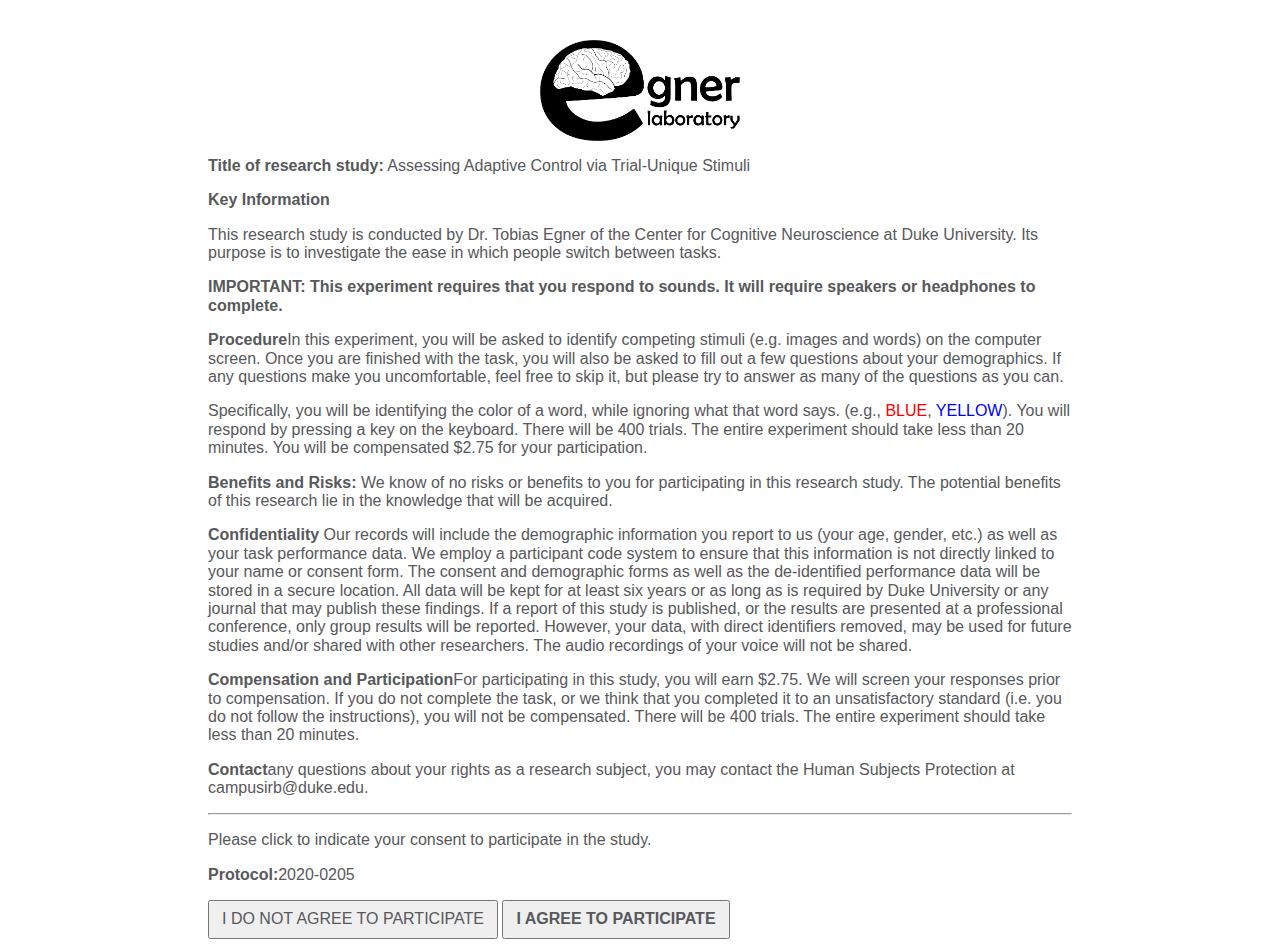
<file: index.html>
<!DOCTYPE html>
<html dir="ltr" lang="en-US">

<head>

    <meta http-equiv="content-type" content="text/html; charset=utf-8" />
    <meta name="N.P. Brosowsky" content="Typing Game" />
    <meta name="viewport" content="width=device-width, initial-scale=1" />

    <!-- Stylesheets
	============================================= -->
    <link rel="stylesheet" href="css/tachyons.min.css" type="text/css" />
    <link rel="stylesheet" href="css/index-style.css" type="text/css" />

    <!--- Javascript on page load
	============================================= -->
    <script type="text/javascript">

    </script>
    <!-- Document Title
	============================================= -->
    <title>Typing Game</title>

</head>

<body>
    <noscript>
        <p>Javascript has been disabled in your browser.</p>
        <p>In order to complete this study, you must enable JavaScript.</p>
        <p>Here are <a href="https://www.enable-javascript.com/">instructions on how to enable JavaScript in your web browser</a>.</p>
    </noscript>
    <header id='mal-header'>
        <img id='mal-logo' src='images/logo3.png' style="width: 200px" alt='logo for mind at large lab' />
    </header>

    <div id='info-consent-letter' style="width: 80%; margin: auto">
        <p><b>Title of research study:</b> Assessing Adaptive Control via Trial-Unique Stimuli</p>
        <p><b>Key Information</b></p>
        <p>This research study is conducted by Dr. Tobias Egner of the Center for Cognitive Neuroscience at Duke University. Its purpose is to investigate the ease in which people switch between tasks. </p>
        <p><strong>IMPORTANT: This experiment requires that you respond to sounds. It will require speakers or headphones to complete.</strong></p>
        
        <p><b>Procedure</b>In this experiment, you will be asked to identify competing stimuli (e.g. images and words) on the computer screen. Once you are finished with the task, you will also be asked to fill out a few questions about your demographics. If any questions make you uncomfortable, feel free to skip it, but please try to answer as many of the questions as you can.</p>
        
        <p>Specifically, you will be identifying the color of a word, while ignoring what that word says. (e.g., <span style="color:red">BLUE</span>, <span style="color:blue">YELLOW</span>). You will respond by pressing a key on the keyboard.  There will be 400 trials. The entire experiment should take less than 20 minutes. You will be compensated $2.75 for your participation.</p>

        <p><b>Benefits and Risks:</b> We know of no risks or benefits to you for participating in this research study. The potential benefits of this research lie in the knowledge that will be acquired. </p>
        
        <p><b>Confidentiality</b> Our records will include the demographic information you report to us (your age, gender, etc.) as well as your task performance data. We employ a participant code system to ensure that this information is not directly linked to your name or consent form. The consent and demographic forms as well as the de-identified performance data will be stored in a secure location. All data will be kept for at least six years or as long as is required by Duke University or any journal that may publish these findings. If a report of this study is published, or the results are presented at a professional conference, only group results will be reported. However, your data, with direct identifiers removed, may be used for future studies and/or shared with other researchers. The audio recordings of your voice will not be shared.</p>
        
        <p><b>Compensation and Participation</b>For participating in this study, you will earn $2.75. We will screen your responses prior to compensation. If you do not complete the task, or we think that you completed it to an unsatisfactory standard (i.e. you do not follow the instructions), you will not be compensated. There will be 400 trials. The entire experiment should take less than 20 minutes.</p>
        
        <p><b>Contact</b>any questions about your rights as a research subject, you may contact the Human Subjects Protection at campusirb@duke.edu.</p>
        <hr>
        <p>Please click to indicate your consent to participate in the study.</p>
        <p><b>Protocol:</b>2020-0205</p>
        
        
    <div id='decline-to-participate'>
        <p>You have declined to participate at this time.</p>
        <p>If you change your mind, simply reload this webpage.</p>
    </div>
    <button id='no-consent-btn' class='consent-btn' style="display: inline; visibility: visible">I do not agree to participate</button>
    <button id='yes-consent-btn' class='consent-btn' style="display: inline; visibility: visible"><b>I agree to participate</b></button>

    </div>

    <!-- Javascript before page load
    ============================================== -->

    <!-- custom JS -->
    <script>
        document.querySelector("#info-consent-letter").style.display = "block"
        document.querySelector("#info-consent-letter").style.visibility = "visible"


        document.querySelector("#no-consent-btn").addEventListener("click",
            function() {
                document.querySelector("#info-consent-letter").style.display = "none";
                document.querySelector("#decline-to-participate").style.display = "block";
                document.querySelector("#decline-to-participate").style.visibility = "visible";
                document.querySelector("#no-consent-btn").style.display = "none";
                document.querySelector("#yes-consent-btn").style.display = "none";
            });


        document.querySelector("#yes-consent-btn").addEventListener("click", function() {
            window.open("task.html?" + window.location.search.slice(1) , "_self");
        });

      

    </script>
</body>
</file>
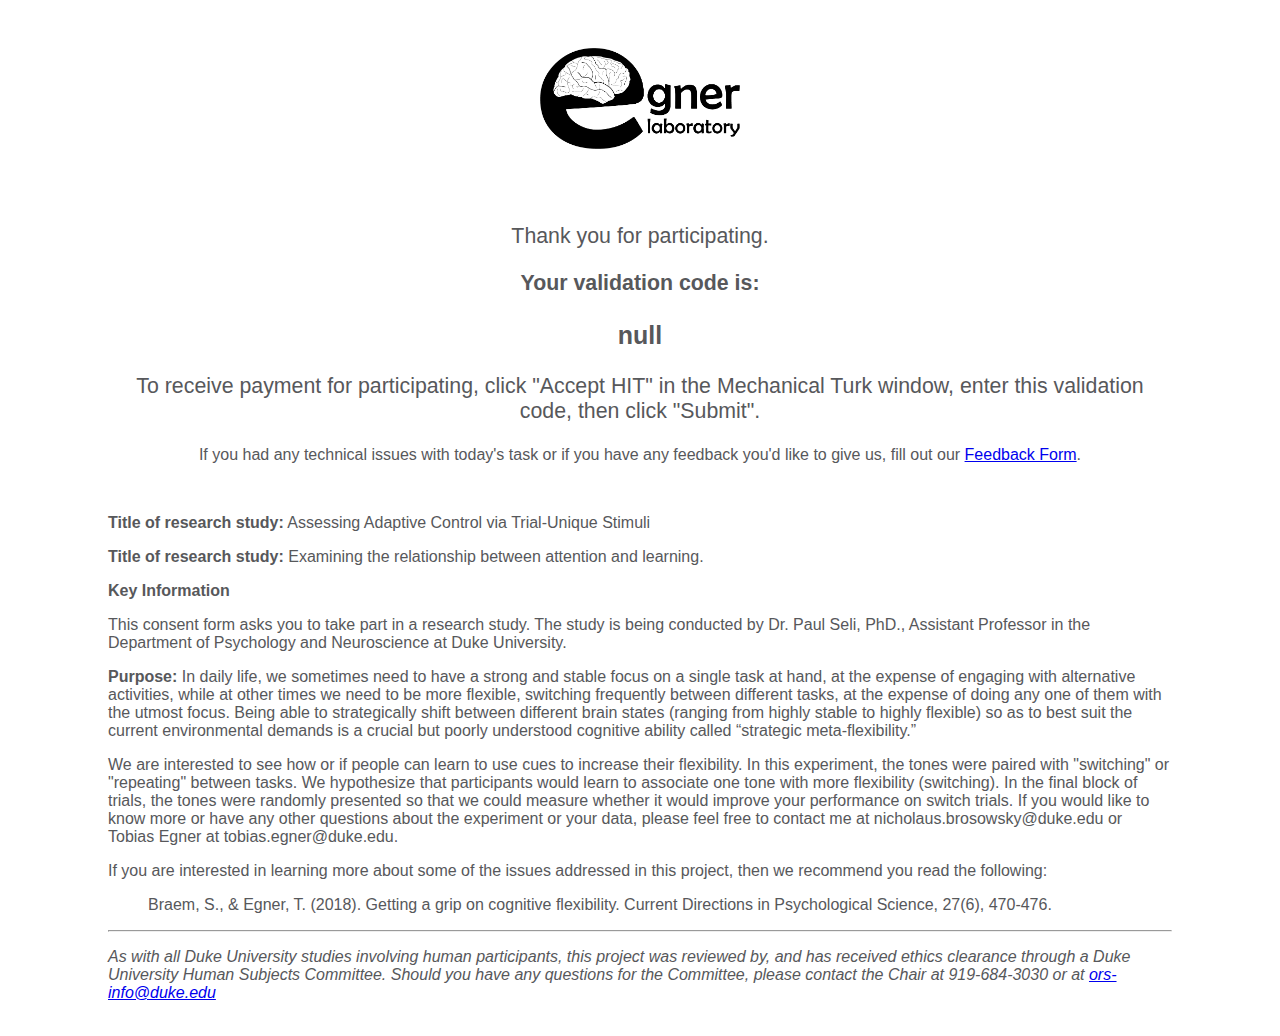
<file: feedback-letter.html>
<!DOCTYPE html>
<html lang="en" dir="ltr">
    <head>
    <meta charset="utf-8">

    <!-- default favicon -->
    <link rel="shortcut icon" href="images/favicon.ico" type="image/x-icon">

    <!-- wideley used favicon -->
    <link rel="icon" href="images/favicon.png" sizes="32x32" type="image/png">

    <title>The Mind at Large Lab: Mind Wandering and Motivation</title>

    <link rel='stylesheet' href='css/index-style.css'>

</head>

<body>

    <header id='mal-header'>
        <img id='mal-logo' src='images/logo3.png' style="width:200px" alt='logo for mind at large lab' />
    </header>

    <br>

    <br>

    <div id='form-thanks'>
        <h4 style='text-align:center;'>Thank you for your feedback. We will review your comments and, if you included your email address, respond shortly.</h4>
    </div>

    <br>

    <div id='EOS' style='font-size:16pt;text-align:center;'>
        <p>Thank you for participating.</p>
        <p><b>Your validation code is:</b></p>
        <p id='sscode-ctn'><b><?php echo $sscode; ?></b></p>
        <p>To receive payment for participating, click "Accept HIT" in the Mechanical Turk window, enter this validation code, then click "Submit".</p>
    </div>

    <div id='feedback-form' style='text-align:center'>

        <p>If you had any technical issues with today's task or if you have any feedback you'd like to give us, fill out our <a href='form.html'>Feedback Form</a>.</p>

    </div>

    <br>

    <div id='feedback-letter'>

        <p><b>Title of research study:</b> Assessing Adaptive Control via Trial-Unique Stimuli</p>
     
        <p><b>Title of research study:</b> Examining the relationship between attention and learning.</p>
        <p><b>Key Information</b></p>
        <p>This consent form asks you to take part in a research study. The study is being conducted by Dr. Paul Seli, PhD., Assistant Professor in the Department of Psychology and Neuroscience at Duke University.</p>
        <p><b>Purpose:</b> In daily life, we sometimes need to have a strong and stable focus on a single task at hand, at the expense of engaging with alternative activities, while at other times we need to be more flexible, switching frequently between different tasks, at the expense of doing any one of them with the utmost focus. Being able to strategically shift between different brain states (ranging from highly stable to highly flexible) so as to best suit the current environmental demands is a crucial but poorly understood cognitive ability called “strategic meta-flexibility.”</p>
        <p>We are interested to see how or if people can learn to use cues to increase their flexibility. In this experiment, the tones were paired with "switching" or "repeating" between tasks. We hypothesize that participants would learn to associate one tone with more flexibility (switching). In the final block of trials, the tones were randomly presented so that we could measure whether it would improve your performance on switch trials. If you would like to know more or have any other questions about the experiment or your data, please feel free to contact me at nicholaus.brosowsky@duke.edu or Tobias Egner at tobias.egner@duke.edu.</p>

        <p>If you are interested in learning more about some of the issues addressed in this project, then we recommend you read the following:</p>
        <ul>Braem, S., &amp; Egner, T. (2018). Getting a grip on cognitive flexibility. Current Directions in Psychological Science, 27(6), 470-476. </ul>
        <hr>
        <p><i>As with all Duke University studies involving human participants, this project was reviewed by, and has received ethics clearance through a Duke University Human Subjects Committee. Should you have any questions for the Committee, please contact the Chair at 919-684-3030 or at <a href="mailto:ors-info@duke.edu">ors-info@duke.edu</a></i>

    </div>

    <script>
        var sscode = sessionStorage.getItem("sscode");
        console.log("the ss code is " + sscode);
        var form_submit = sessionStorage.getItem("form_submit");
        console.log("form submit = " + form_submit);

        //show an element
        function showPage(doc_ele) {
            doc_ele.style.visibility = 'visible';
            doc_ele.style.display = 'inline';
        }

        //hide an element   
        function hidePage(doc_ele) {
            doc_ele.style.visibility = 'hidden';
            doc_ele.style.display = 'none';
        }

        const sscode_ctn = document.getElementById('sscode-ctn');
        const form_thanks = document.getElementById('form-thanks');
        const feedback_form = document.getElementById('feedback-form');
        const EOS = document.getElementById('EOS');
        const feedback_letter = document.getElementById('feedback-letter');

        if (form_submit == 1) {
            console.log("it's true!");
            showPage(form_thanks);
            hidePage(feedback_form);
        } else {
            showPage(feedback_form);
        }

        showPage(sscode_ctn);
        showPage(EOS);
        showPage(feedback_letter);
        sscode_ctn.innerHTML = "<h3>" + sscode + "</h3>";
    </script>

</body>

</html>
</file>
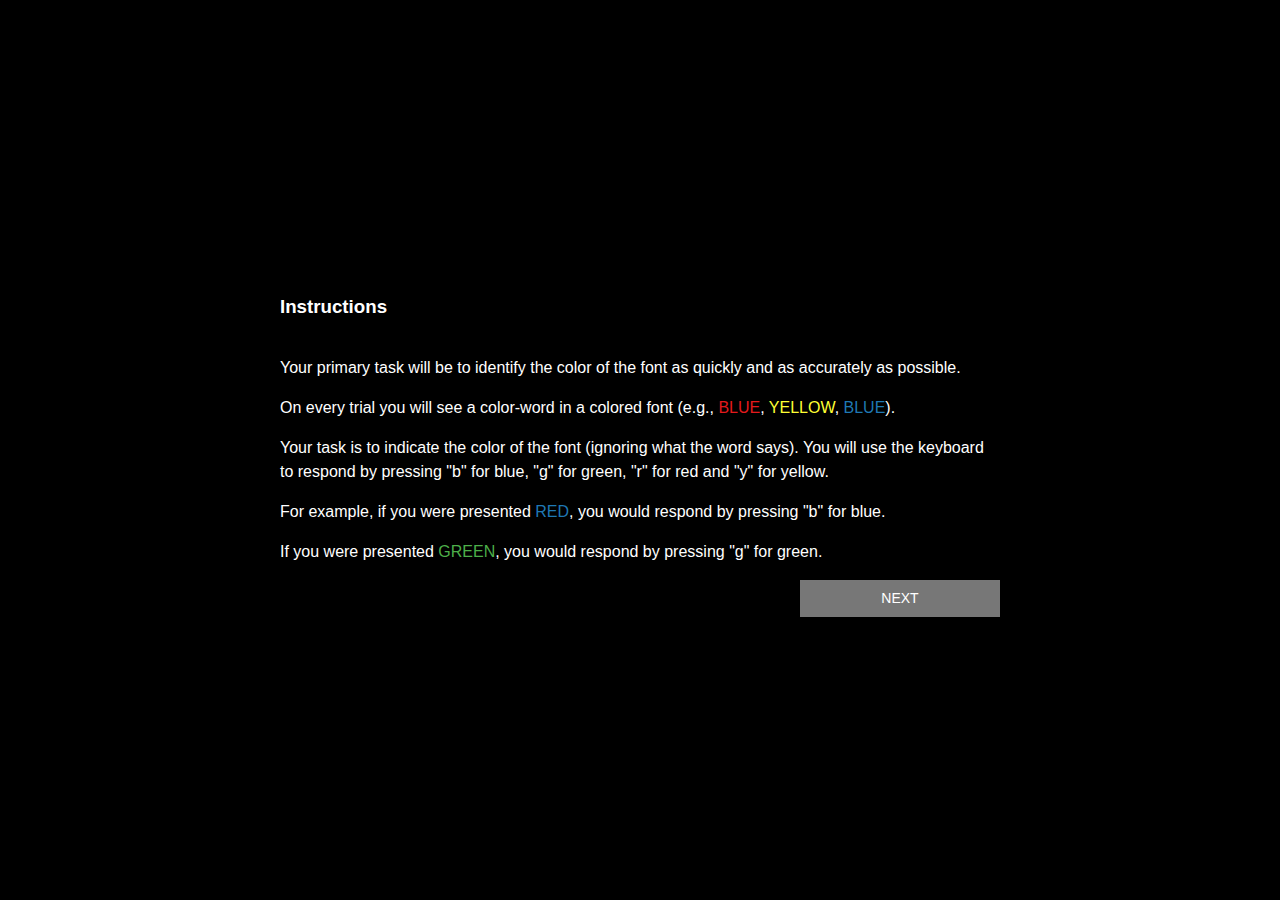
<file: task.html>
<!DOCTYPE html>
<html dir="ltr" lang="en-US">

<head>

    <meta http-equiv="content-type" content="text/html; charset=utf-8" />
    <meta name="N.P. Brosowsky" content="Typing Game" />
    <meta name="viewport" content="width=device-width, initial-scale=1" />

    <!-- Stylesheets
	============================================= -->
    <link rel="stylesheet" href="css/tachyons.min.css" type="text/css" />
    <link rel="stylesheet" href="css/style.css" type="text/css" />

    <!--- Javascript on page load
	============================================= -->
    <script type="text/javascript">

    </script>
    <!-- Document Title
	============================================= -->
    <title>Typing Game</title>

</head>

<body class="bg-black">
    <div id="main-display" class="full-display flex items-center justify-center fs-normal helvetica bg-black white" style="display: none"></div>

    <!-- Javascript before page load
    ============================================== -->

    <!-- external JS -->
  
    <!-- common JS -->
    <script type="text/javascript" src="js/eventTimer.js"></script>


    <!-- custom JS -->
    <script type="text/javascript" src="js/record_data.js"></script>
    <script type="text/javascript" src="js/create_stroop_trials.js"></script>
    <script type="text/javascript" src="js/run_stroop.js"></script>
    <script type="text/javascript">
        // start stroop 
        init_stroop();
    </script>
        
</body>
</file>
<file: css/index-style.css>
div,button{
  display:none;
  visibility:hidden;

  font-family: Verdana, sans-serif;
  font-size: 16px;
}

audio{
  display:none;
}

p,h1,h2,h3,h4,h5{color:#57585b;}

body{
  /*top right bottom left*/
  /*padding: 40px 40px 0px 40px;*/
  padding: 40px 100px 10px 100px;
  background-color:#ffffff;
}

button{
  /*top right bottom left*/
  padding: 8px 12px 8px 12px;
  text-transform:uppercase;
  color:#57585b;
}

table {
    color:#57585b;
    font-family: Verdana, sans-serif;
    padding: 10px;
}

caption {
    padding: 10px;
}

tr, td {
    padding: 10px;
}

tr.slider-row {
    margin: 20px;
}

#mal-header{
    text-align:center;
    max-height:150px;
    max-width:100%;
    background-color:white;
    display: inline;
}

#mal-logo{
    display:block;
    margin-left:auto;
    margin-right:auto;
    max-height:100%;
    max-width:100%;
}

#stim-container{
  position:fixed;
	top:50%;
	left:50%;
	margin:auto;
	transform: translate(-50%, -50%);
	font-size:62px;
	color:#57585b;
}

#vid-container{
  z-index: 200;
}

iframe{
  width:640;
  height:480;

  display:none;
  visibility: hidden;

  position:fixed;

  top:20%;
  left:50%;
  margin-left: auto;
  margin-right: auto;

  transform: translate(-50%,-50%);
  pointer-events: none;
  border: 1px solid black;
}

input[type=range] {
  -webkit-appearance: none;
  margin: 18px 0;
  width: 100%;
}
input[type=range]:focus {
  outline: none;
}
input[type=range]::-webkit-slider-runnable-track {
  width: 100%;
  height: 8.4px;
  cursor: pointer;
  animate: 0.2s;
  background: #cccccc;
}
input[type=range]::-webkit-slider-thumb {
  height: 30px;
  width: 15px;
  background: #57585b;
  cursor: pointer;
  -webkit-appearance: none;
  margin-top: -14px;
}
input[type=range]:focus::-webkit-slider-runnable-track {
  background: #cccccc;
}
input[type=range]::-moz-range-track {
  width: 100%;
  height: 8.4px;
  cursor: pointer;
  animate: 0.2s;
  background: #cccccc;
}
input[type=range]::-moz-range-thumb {
  height: 30px;
  width: 15px;
  background: #57585b;
  cursor: pointer;
}
input[type=range]::-ms-track {
  width: 100%;
  height: 8.4px;
  cursor: pointer;
  animate: 0.2s;
  background: transparent;
  color: transparent;
}
input[type=range]::-ms-fill-lower {
  background: #cccccc;
}
input[type=range]::-ms-fill-upper {
  background: #cccccc;
}
input[type=range]::-ms-thumb {
  height: 30px;
  width: 15px;
  border-radius: 3px;
  background: #57585b;
  cursor: pointer;
}
input[type=range]:focus::-ms-fill-lower {
  background: #cccccc;
}
input[type=range]:focus::-ms-fill-upper {
  background: #cccccc;
}

span{
  color: green;
}

input[type=radio]{
  border:0px;
  width:25px;
  height:25px;
  margin-top: 7px;
  margin-bottom: 7px;

}

input[type='radio'],label{
  font-size: 16px;
  vertical-align:middle;
  cursor: pointer;
  font-family: Verdana, sans-serif;
  color:#57585b;

}

ul {
    color:#57585b;
}
</file>
<file: css/style.css>
/* ----------------------------------------------------------------
  Default
-----------------------------------------------------------------*/

body {
/*    font-size: 16px;
    color: black;
    font-family: Helvetica, arial;*/
    padding: 0;
    margin: 0;
}

.landing-display {
}

.redText {
    color: red
}


.full-display {
    margin: 0;
    padding: 0;
    width: 100%;
    min-height: 100vh;/*
    margin-top: -365px;*/
}

.content-display {
   min-height: 500px;
   width: 720px;
   margin: auto;
/*   padding: 1rem;*/
   /* border: solid;*/
}

.consent-display {
    width: 75%;
}

.stimulus-display {
    font-size: 72px;
    margin: auto;
    text-align: center;
}


.reminder-display {
  width: 300px;;
  padding-left: 25px;
  padding-top: 25px;
  text-align: left;
}

#clock {
/*  font-size: 64px;*/
}

.bttn {
   width: 200px;
   text-align: center;    
}

.bttn:focus {
  transform: none;
  opacity: 1;
  transition: opacity .15s ease-out;
  /* copy the opacity transition from 'active' selector for a more smooth change of states */
}

.b-left {
  margin-right: auto
}

.b-right {
  margin-left: auto
}

/* ----------------------------------------------------------------
  Loading
-----------------------------------------------------------------*/
.spinner {
  margin: 100px auto 0;
  width: 70px;
  text-align: center;
}

.spinner > div {
  width: 18px;
  height: 18px;
  background-color: #333;

  border-radius: 100%;
  display: inline-block;
  -webkit-animation: sk-bouncedelay 1.4s infinite ease-in-out both;
  animation: sk-bouncedelay 1.4s infinite ease-in-out both;
}

.spinner .bounce1 {
  -webkit-animation-delay: -0.32s;
  animation-delay: -0.32s;
}

.spinner .bounce2 {
  -webkit-animation-delay: -0.16s;
  animation-delay: -0.16s;
}

@-webkit-keyframes sk-bouncedelay {
  0%, 80%, 100% { -webkit-transform: scale(0) }
  40% { -webkit-transform: scale(1.0) }
}

@keyframes sk-bouncedelay {
  0%, 80%, 100% { 
    -webkit-transform: scale(0);
    transform: scale(0);
  } 40% { 
    -webkit-transform: scale(1.0);
    transform: scale(1.0);
  }
}

/*----------------------------------------------------------------
Likert questionnair
-----------------------------------------------------------------*/
.likert-wrap {
  font:12px Arial, san-serif;
}
h1.likert-header {
  padding-left:4.25%;
  margin:20px 0 0;
}

h1.likert-header {
  padding-left:4.25%;
  margin:20px 0 0;
}
form .statement {
  display:block;
  font-size: 14px;
  font-weight: bold;
  padding: 30px 0 0 4.25%;
  margin-bottom:10px;
}
form .likert {
  list-style:none;
  width:100%;
  margin:0;
  padding:0 0 35px;
  display:block;
  border-bottom:2px solid #efefef;
}
form .likert:last-of-type {border-bottom:0;}
form .likert:before {
  content: '';
  position:relative;
  top:11px;
  left:9.5%;
  display:block;
  background-color:#efefef;
  height:4px;
  width:78%;
}
form .likert li {
  display:inline-block;
  width:19%;
  text-align:center;
  vertical-align: top;
}
form .likert li input[type=radio] {
  display:block;
  position:relative;
  top:0;
  left:50%;
  margin-left:-6px;
  
}
form .likert li label {width:100%;}
form .buttons {
  margin:30px 0;
  padding:0 4.25%;
  text-align:right
} 
form .buttons button {
  padding: 5px 10px;
  background-color: #67ab49;
  border: 0;
  border-radius: 3px;
}
</file>
